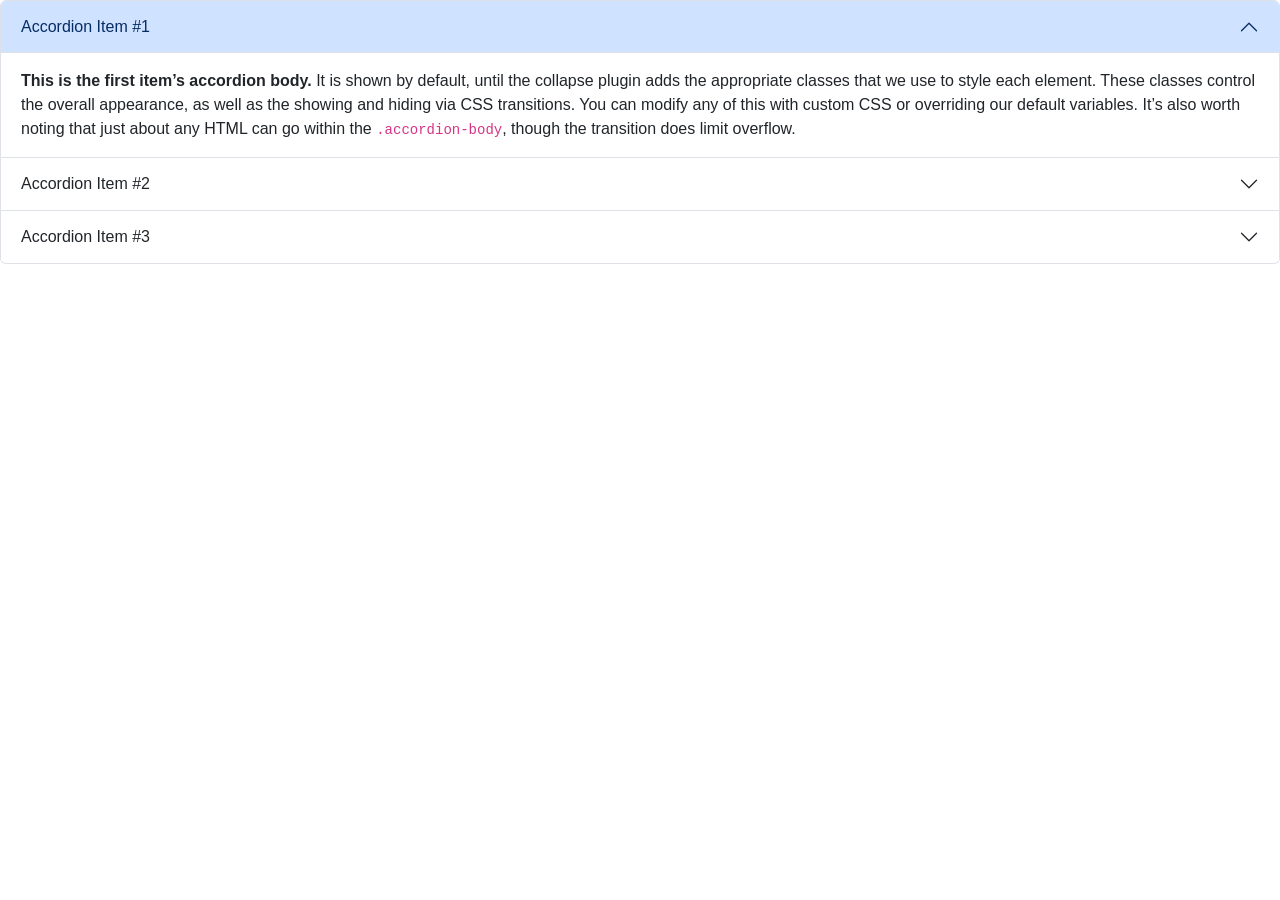
<file: Faq.html>
<!DOCTYPE html>
<html lang="en">
<head>
    <meta charset="UTF-8">
    <meta name="viewport" content="width=device-width, initial-scale=1.0">
    <title>Document</title>
    <link rel="stylesheet" href="css/styles.css">
    <link rel="stylesheet" href="https://cdn.jsdelivr.net/npm/bootstrap@5.3.0/dist/css/bootstrap.min.css">
</head>
<body class="akt">
    <div class="accordion" id="accordionExample">
  <div class="accordion-item">
    <h2 class="accordion-header">
      <button class="accordion-button" type="button" data-bs-toggle="collapse" data-bs-target="#collapseOne" aria-expanded="true" aria-controls="collapseOne">
        Accordion Item #1
      </button>
    </h2>
    <div id="collapseOne" class="accordion-collapse collapse show" data-bs-parent="#accordionExample">
      <div class="accordion-body">
        <strong>This is the first item’s accordion body.</strong> It is shown by default, until the collapse plugin adds the appropriate classes that we use to style each element. These classes control the overall appearance, as well as the showing and hiding via CSS transitions. You can modify any of this with custom CSS or overriding our default variables. It’s also worth noting that just about any HTML can go within the <code>.accordion-body</code>, though the transition does limit overflow.
      </div>
    </div>
  </div>
  <div class="accordion-item">
    <h2 class="accordion-header">
      <button class="accordion-button collapsed" type="button" data-bs-toggle="collapse" data-bs-target="#collapseTwo" aria-expanded="false" aria-controls="collapseTwo">
        Accordion Item #2
      </button>
    </h2>
    <div id="collapseTwo" class="accordion-collapse collapse" data-bs-parent="#accordionExample">
      <div class="accordion-body">
        <strong>This is the second item’s accordion body.</strong> It is hidden by default, until the collapse plugin adds the appropriate classes that we use to style each element. These classes control the overall appearance, as well as the showing and hiding via CSS transitions. You can modify any of this with custom CSS or overriding our default variables. It’s also worth noting that just about any HTML can go within the <code>.accordion-body</code>, though the transition does limit overflow.
      </div>
    </div>
  </div>
  <div class="accordion-item">
    <h2 class="accordion-header">
      <button class="accordion-button collapsed" type="button" data-bs-toggle="collapse" data-bs-target="#collapseThree" aria-expanded="false" aria-controls="collapseThree">
        Accordion Item #3
      </button>
    </h2>
    <div id="collapseThree" class="accordion-collapse collapse" data-bs-parent="#accordionExample">
      <div class="accordion-body">
        <strong>This is the third item’s accordion body.</strong> It is hidden by default, until the collapse plugin adds the appropriate classes that we use to style each element. These classes control the overall appearance, as well as the showing and hiding via CSS transitions. You can modify any of this with custom CSS or overriding our default variables. It’s also worth noting that just about any HTML can go within the <code>.accordion-body</code>, though the transition does limit overflow.
      </div>
    </div>
  </div>
</div>
</body>
</html>
</file>
<file: css/styles.css>
h1{
    font-style: italic;
}
@import url('https://fonts.googleapis.com/css2?family=Akt:wght@100..900&display=swap');

.akt{
  font-family: "Akt", sans-serif;
  font-optical-sizing: auto;
  font-weight: 500;
  font-style: normal;
}
</file>
